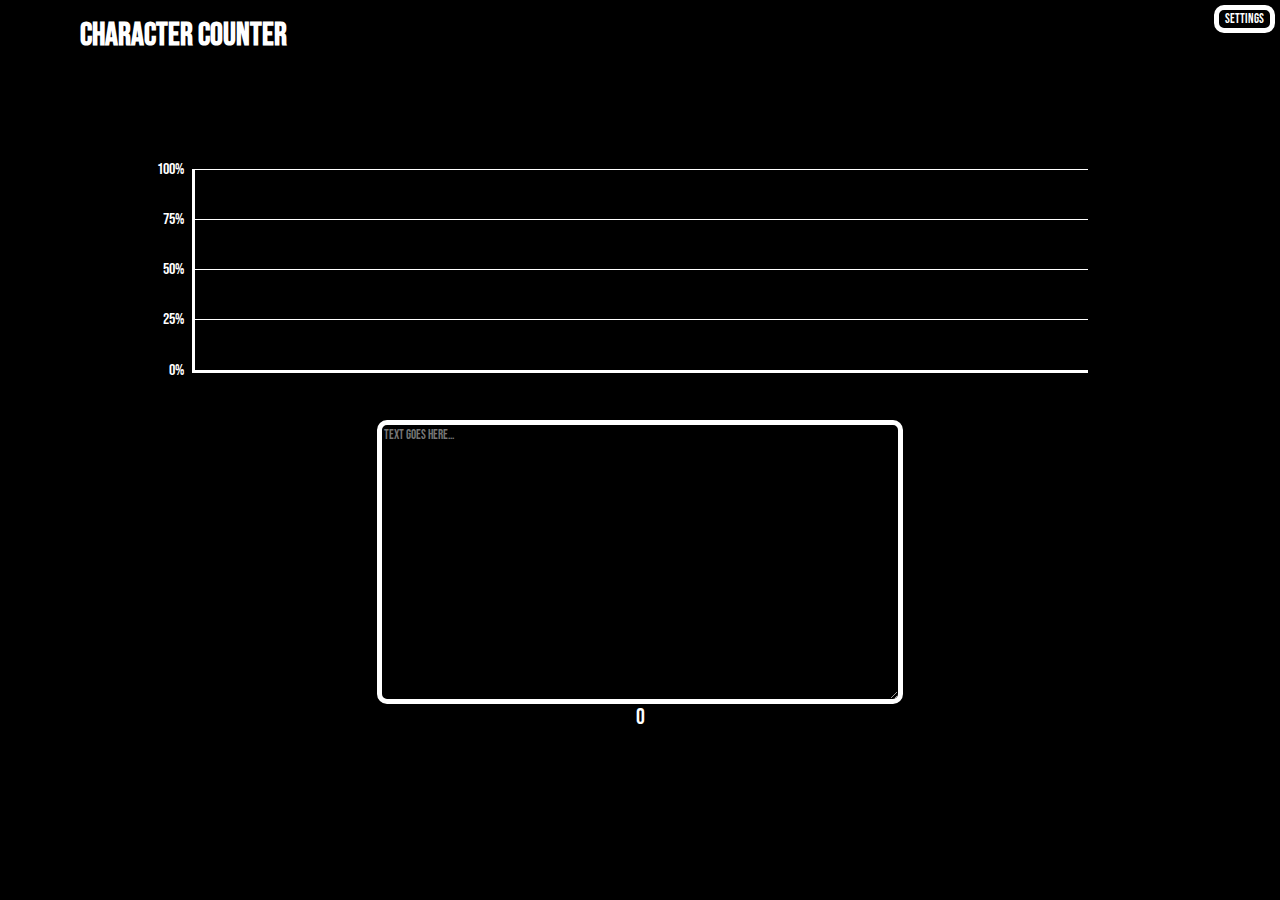
<file: character-counter/index.html>
<!DOCTYPE html>
<html lang="en">
<head>
    <meta charset="UTF-8">
    <meta name="viewport" content="width=device-width, initial-scale=1.0">
    <link rel="stylesheet" href="../styles.css">
    <link rel="stylesheet" href="./style.css">

    <link rel="preconnect" href="https://fonts.googleapis.com">
    <link rel="preconnect" href="https://fonts.gstatic.com" crossorigin>
    <link href="https://fonts.googleapis.com/css2?family=Bebas+Neue&display=swap" rel="stylesheet">

    <title>Curiosities</title>
</head>
<body>
    <button class="settings-btn">Settings</button>
    <div class="settings-box">
        <div class="character-settings">
            <p>Characters in Statistics</p>
            <input type="text" class="character-input">
            <div>
                <button class="character-input-save">Save</button>
                <button class="character-input-reset">Reset</button>
            </div>
        </div>
    </div>
    <h1 class="activity-title">Character Counter</h1>
    <div class="stats-wrapper">
        <div class="p-indicators">
            <p>0%</p>
            <p>25%</p>
            <p>50%</p>
            <p>75%</p>
            <p>100%</p>
        </div>
        <div class="bg">
            <div class="left-border"></div>
            <div class="p25"></div>
            <div class="p50"></div>
            <div class="p75"></div>
            <div class="p100"></div>
        </div>
        <div class="stats"></div>
    </div>
    <textarea id="characters" placeholder="Text goes here..."></textarea>
    <p class="counter small-font">0</p>

    <script
    src="https://code.jquery.com/jquery-3.7.1.min.js"
    integrity="sha256-/JqT3SQfawRcv/BIHPThkBvs0OEvtFFmqPF/lYI/Cxo="
    crossorigin="anonymous"></script>
    <script src="./script.js"></script>
    <script src="../widgets/menu/script.js"></script>
</body>
</html>
</file>
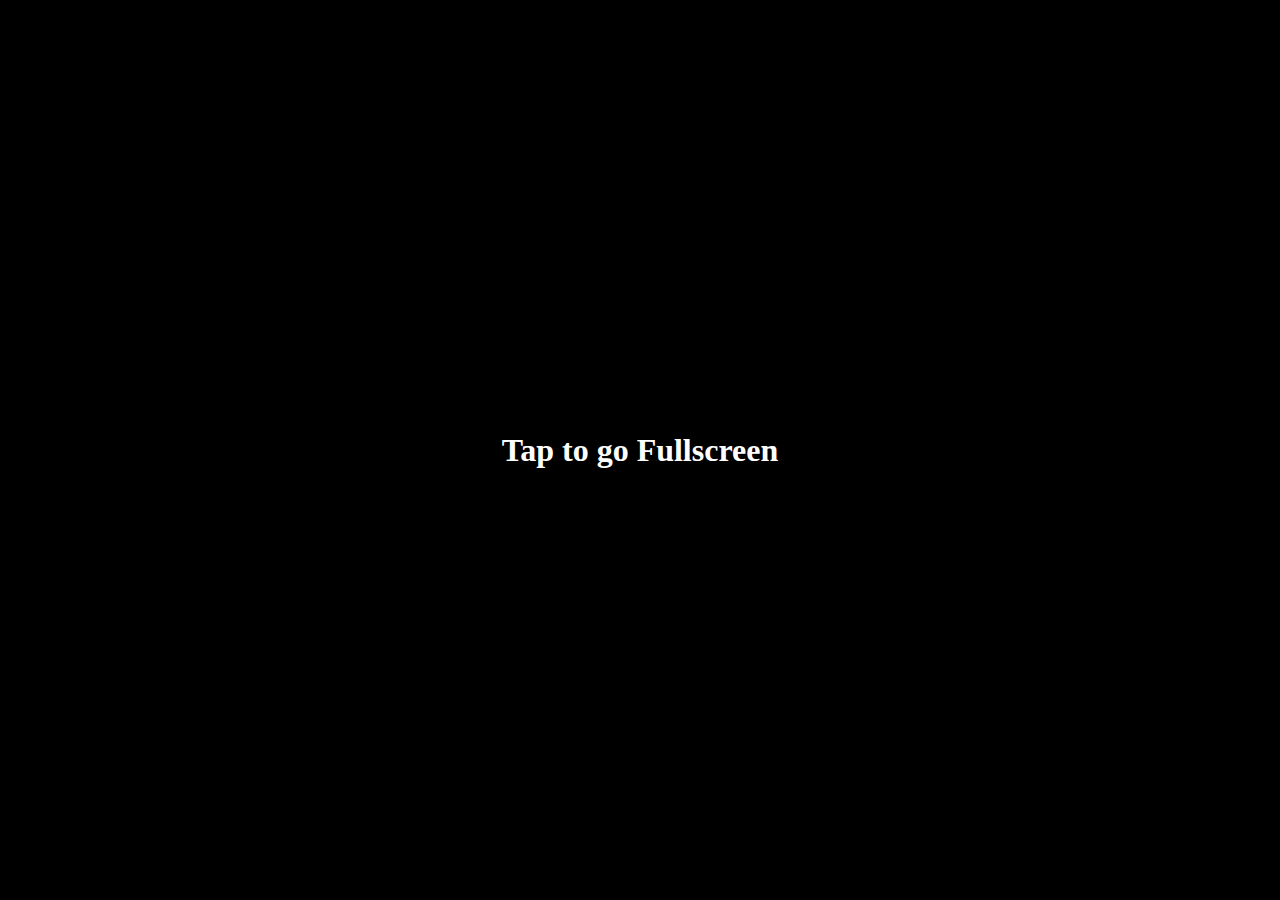
<file: jatozahodim/index.html>
<!DOCTYPE html>
<html lang="en">
<head>
    <meta charset="UTF-8">
    <meta name="viewport" content="width=device-width, initial-scale=1.0, maximum-scale=1.0, user-scalable=no">
    <title>MultiScreen</title>

    <link rel="stylesheet" href="style.css">
</head>
<body>
    <div class="fullscreen-screen">
        <h1>Tap to go Fullscreen</h1>
    </div>
    <h1 class="distance">0</h1>
    <div class="history">

    </div>
    <div class="ball"></div>

    <div id="myElement"></div>
    
    <script src="jquery-3.7.1.min.js"></script>
    <script src="script.js"></script>
</body>
</html>
</file>
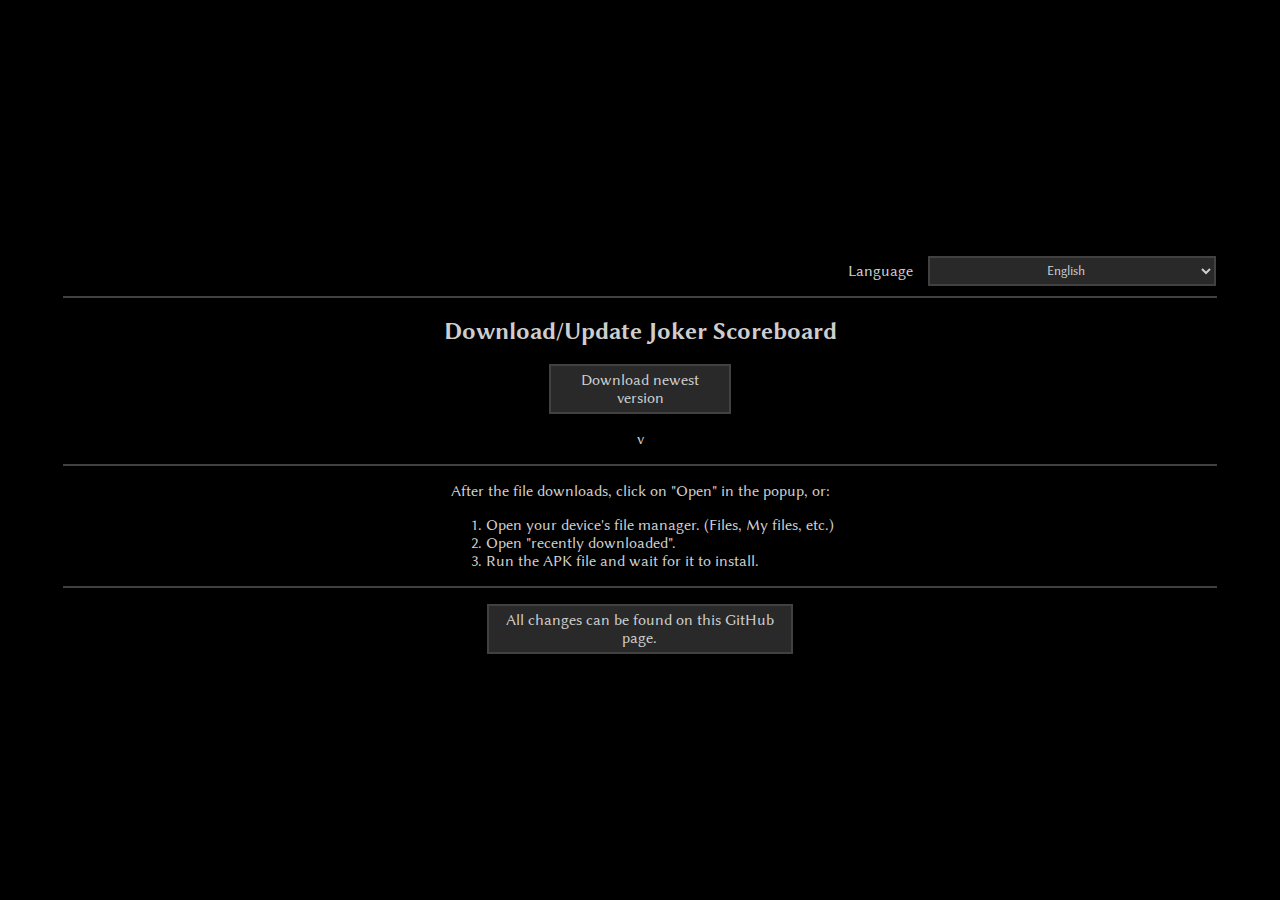
<file: joker_scoreboard/index.html>
<!DOCTYPE html>
<html lang="en">
<head>
    <meta charset="UTF-8">
    <meta name="viewport" content="width=device-width, initial-scale=1.0, maximum-scale=1.0, user-scalable=no">
    <title data-translate-id="website-title">Joker Scoreboard</title>

    <link rel="preconnect" href="https://fonts.googleapis.com">
    <link rel="preconnect" href="https://fonts.gstatic.com" crossorigin>
    <link href="https://fonts.googleapis.com/css2?family=Libertinus+Sans:ital,wght@0,400;0,700;1,400&display=swap" rel="stylesheet">

    <link rel="stylesheet" href="style.css">
</head>
<body>
    <div id="container" class="d-flex">
        <div id="downloadPage" class="page d-flex fd-column">
            <div class="d-flex language-wrapper">
                <p data-translate-id="language">Language</p>
                <select id="languageInput">
                    <option data-translate-id="language-english" value="english">English</option>
                    <option data-translate-id="language-slovak" value="slovak">Slovak</option>
                    <option data-translate-id="language-czech" value="czech">Czech</option>
                </select>
            </div>

            <hr>

            <h2 data-translate-id="title">Download/Update Joker Scoreboard</h2>
            <a href="https://github.com/Samuelobabu69/joker-scoreboard/raw/refs/heads/main/app.apk"><button data-translate-id="download-btn" id="updateBtn">Download newest version</button></a>
            <p>v<span id="newestVersion"></span></p>

            <hr>

            <p data-translate-id="after-downloading">After the file downloads, click on "Open" in the popup, or:</p>
            <ol>
                <li data-translate-id="after-downloading-step1">Open your device's file manager. (Files, My files, etc.)</li>
                <li data-translate-id="after-downloading-step2">Open "recently downloaded".</li>
                <li data-translate-id="after-downloading-step3">Run the APK file and wait for it to install.</li>
            </ol>

            <hr>

            <a href="https://github.com/Samuelobabu69/joker-scoreboard"><button class="link-btn" data-translate-id="github">All changes can be found on this GitHub page.</button></a>

        </div>
    </div>

    <div id="noPressPage" class="page page-hidden d-none"></div>

    <script src="https://code.jquery.com/jquery-3.7.1.min.js" integrity="sha256-/JqT3SQfawRcv/BIHPThkBvs0OEvtFFmqPF/lYI/Cxo=" crossorigin="anonymous"></script>
    <script src="script.js"></script>
</body>
</html>
</file>
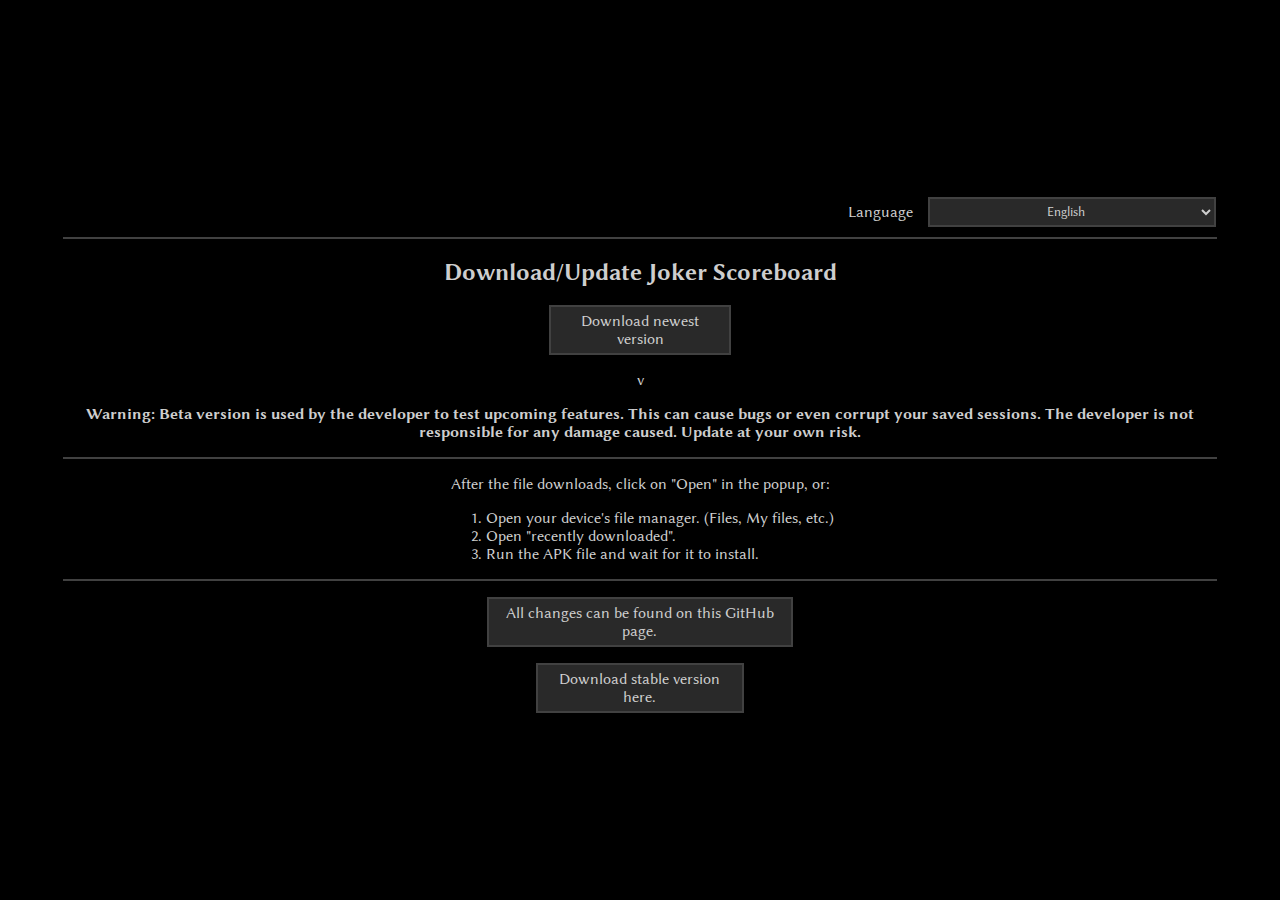
<file: joker_scoreboard_beta/index.html>
<!DOCTYPE html>
<html lang="en">
<head>
    <meta charset="UTF-8">
    <meta name="viewport" content="width=device-width, initial-scale=1.0, maximum-scale=1.0, user-scalable=no">
    <title data-translate-id="website-title">Joker Scoreboard</title>

    <link rel="preconnect" href="https://fonts.googleapis.com">
    <link rel="preconnect" href="https://fonts.gstatic.com" crossorigin>
    <link href="https://fonts.googleapis.com/css2?family=Libertinus+Sans:ital,wght@0,400;0,700;1,400&display=swap" rel="stylesheet">

    <link rel="stylesheet" href="style.css">
</head>
<body>
    <div id="container" class="d-flex">
        <div id="downloadPage" class="page d-flex fd-column">
            <div class="d-flex language-wrapper">
                <p data-translate-id="language">Language</p>
                <select id="languageInput">
                    <option data-translate-id="language-english" value="english">English</option>
                    <option data-translate-id="language-slovak" value="slovak">Slovak</option>
                    <option data-translate-id="language-czech" value="czech">Czech</option>
                </select>
            </div>

            <hr>

            <h2 data-translate-id="title">Download/Update Joker Scoreboard</h2>
            <a href="https://github.com/Samuelobabu69/joker-scoreboard/raw/refs/heads/main/beta/app.apk"><button data-translate-id="download-btn" id="updateBtn">Download newest version</button></a>
            <p>v<span id="newestVersion"></span></p>
            <p class="warning"><b data-translate-id="warning">Warning: Beta version is used by the developer to test upcoming features. This can cause bugs or even corrupt your saved sessions. The developer is not responsible for any damage caused. Update at your own risk.</b></p>

            <hr>

            <p data-translate-id="after-downloading">After the file downloads, click on "Open" in the popup, or:</p>
            <ol>
                <li data-translate-id="after-downloading-step1">Open your device's file manager. (Files, My files, etc.)</li>
                <li data-translate-id="after-downloading-step2">Open "recently downloaded".</li>
                <li data-translate-id="after-downloading-step3">Run the APK file and wait for it to install.</li>
            </ol>

            <hr>

            <a href="https://github.com/Samuelobabu69/joker-scoreboard"><button class="link-btn" data-translate-id="github">All changes can be found on this GitHub page.</button></a>
            <a href="https://samuelobabu69.github.io/joker_scoreboard/"><button class="link-btn" data-translate-id="stable">Download stable version here.</button></a>

        </div>
    </div>

    <div id="noPressPage" class="page page-hidden d-none"></div>

    <script src="https://code.jquery.com/jquery-3.7.1.min.js" integrity="sha256-/JqT3SQfawRcv/BIHPThkBvs0OEvtFFmqPF/lYI/Cxo=" crossorigin="anonymous"></script>
    <script src="script.js"></script>
</body>
</html>
</file>
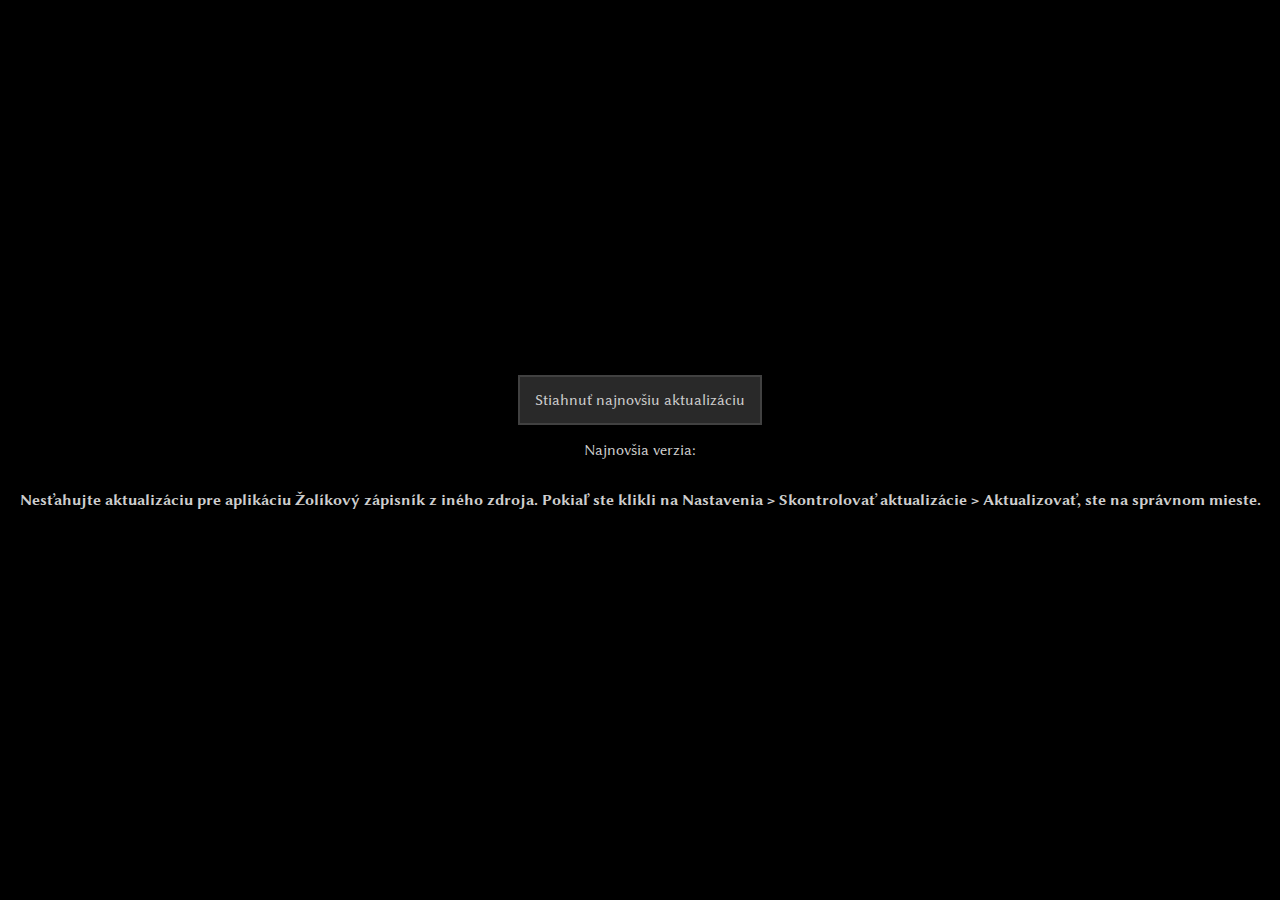
<file: joker_scoreboard_update/index.html>
<!DOCTYPE html>
<html lang="en">
<head>
    <meta charset="UTF-8">
    <meta name="viewport" content="width=device-width, initial-scale=1.0, maximum-scale=1.0, user-scalable=no">
    <title>Joker Scoreboard - Update</title>

    <link rel="preconnect" href="https://fonts.googleapis.com">
    <link rel="preconnect" href="https://fonts.gstatic.com" crossorigin>
    <link href="https://fonts.googleapis.com/css2?family=Libertinus+Sans:ital,wght@0,400;0,700;1,400&display=swap" rel="stylesheet">

    <link rel="stylesheet" href="style.css">
</head>
<body>
    <div id="container" class="d-flex">
        <div id="downloadPage" class="page d-flex fd-column">
            <a href="https://github.com/Samuelobabu69/joker-scoreboard/raw/refs/heads/main/app.apk"><button id="updateBtn">Stiahnuť najnovšiu aktualizáciu</button></a>

            <p>Najnovšia verzia: <span id="newestVersion"></span></p>
            <p><b>Nesťahujte aktualizáciu pre aplikáciu Žolíkový zápisník z iného zdroja. Pokiaľ ste klikli na Nastavenia > Skontrolovať aktualizácie > Aktualizovať, ste na správnom mieste.</b></p>

        </div>

        <div id="howToUpdatePage" class="page page-hidden d-flex fd-column d-none">
            <p>Aktualizácia sa sťahuje. Postupujte podľa návodu:</p>
            <ol>
                <li>Počkajte, kým sa súbor APK stiahne.</li>
                <li>Otvorte správcu súborov (Súbory, Moje súbory, a pod.)</li>
                <li>Otvorte "nedávno stiahnuté".</li>
                <li>Kliknite na súbor APK a počkajte kým sa aktualizácia nainštaluje.</li>
            </ol>
            <a href="https://github.com/Samuelobabu69/joker-scoreboard"><button>Všetky zmeny v aktualizácii nájdete tu</button></a>
        </div>
    </div>

    <div id="noPressPage" class="page page-hidden d-none"></div>

    <script src="https://code.jquery.com/jquery-3.7.1.min.js" integrity="sha256-/JqT3SQfawRcv/BIHPThkBvs0OEvtFFmqPF/lYI/Cxo=" crossorigin="anonymous"></script>
    <script src="script.js"></script>
</body>
</html>
</file>
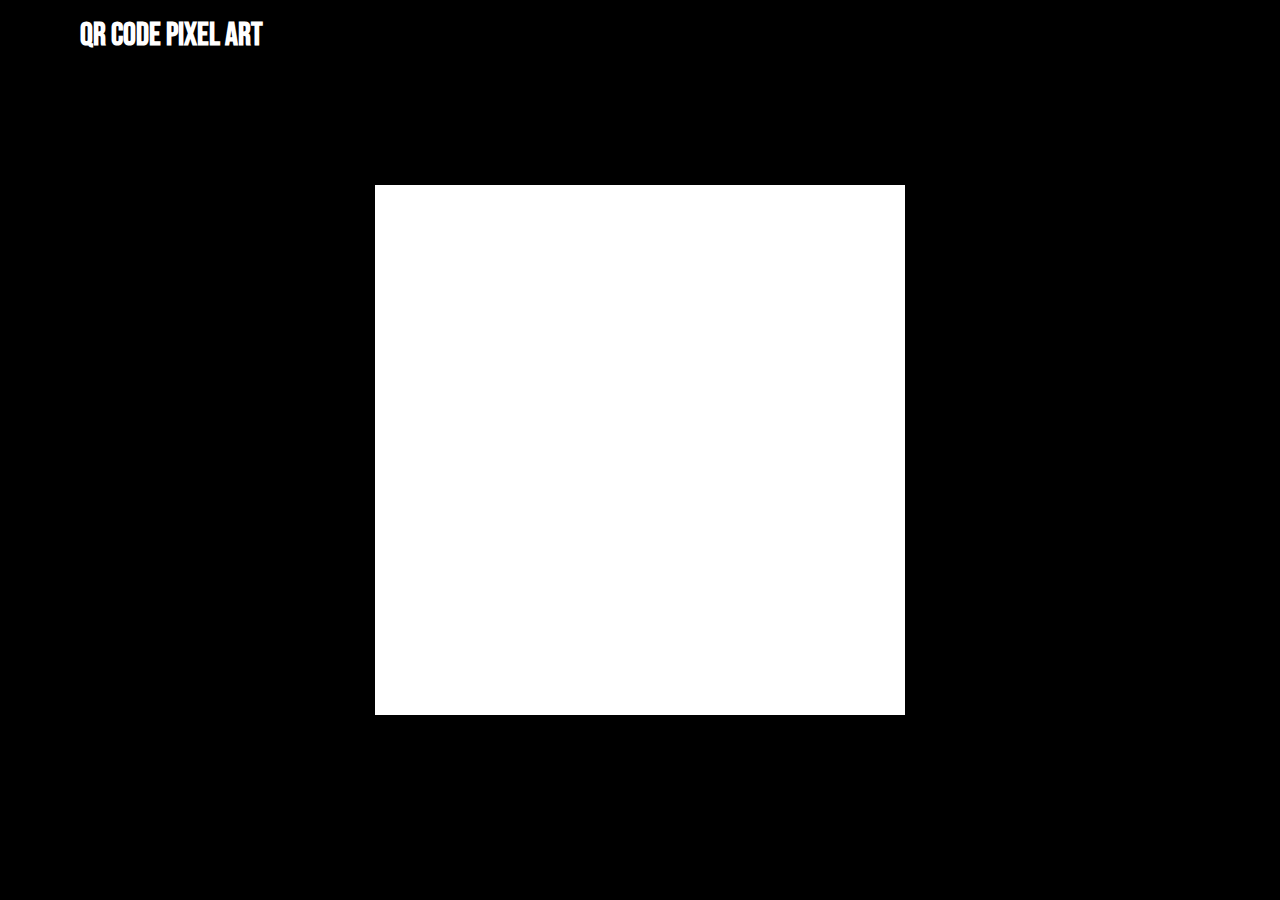
<file: qr-code-pixel-art/index.html>
<!DOCTYPE html>
<html lang="en">
<head>
    <meta charset="UTF-8">
    <meta name="viewport" content="width=device-width, initial-scale=1.0">

    <link rel="preconnect" href="https://fonts.googleapis.com">
    <link rel="preconnect" href="https://fonts.gstatic.com" crossorigin>
    <link href="https://fonts.googleapis.com/css2?family=Bebas+Neue&display=swap" rel="stylesheet">

    <link rel="stylesheet" href="../styles.css">
    <link rel="stylesheet" href="./styles.css">

    <title>Curiosities</title>
</head>
<body>
    <h1 class="activity-title">QR Code Pixel Art</h1>
    <div class="qr"></div>

    <script
    src="https://code.jquery.com/jquery-3.7.1.min.js"
    integrity="sha256-/JqT3SQfawRcv/BIHPThkBvs0OEvtFFmqPF/lYI/Cxo="
    crossorigin="anonymous"></script>
    <script src="../widgets/menu/script.js"></script>
    <script src="script.js"></script>
</body>
</html>
</file>
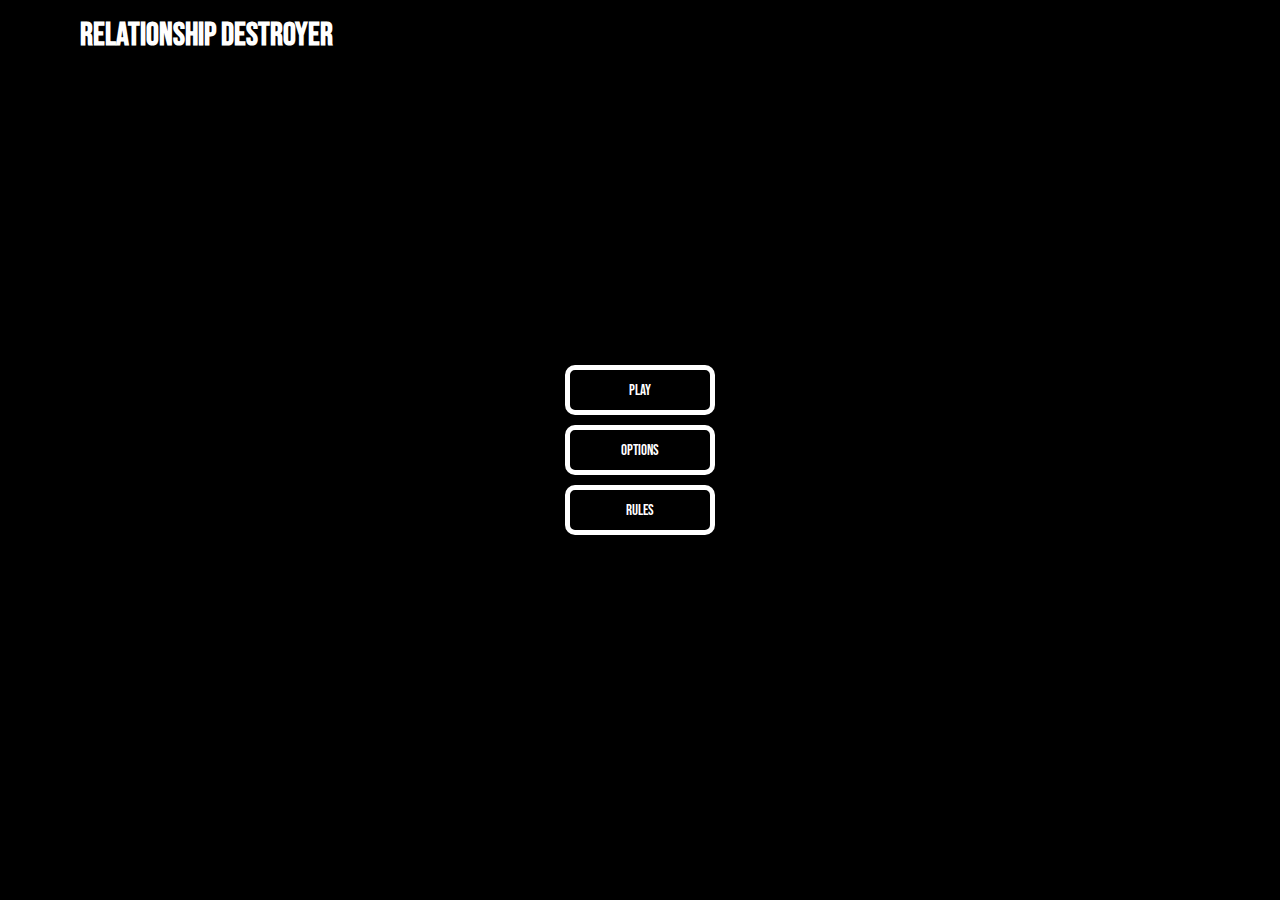
<file: relationship-destroyer/index.html>
<!DOCTYPE html>
<html lang="en">
<head>
    <meta charset="UTF-8">
    <meta name="viewport" content="width=device-width, initial-scale=1.0">

    <link rel="preconnect" href="https://fonts.googleapis.com">
    <link rel="preconnect" href="https://fonts.gstatic.com" crossorigin>
    <link href="https://fonts.googleapis.com/css2?family=Bebas+Neue&display=swap" rel="stylesheet">

    <link rel="preconnect" href="https://fonts.googleapis.com">
    <link rel="preconnect" href="https://fonts.gstatic.com" crossorigin>
    <link href="https://fonts.googleapis.com/css2?family=Roboto+Condensed:ital,wght@0,100..900;1,100..900&display=swap" rel="stylesheet">

    <link rel="stylesheet" href="../styles.css">
    <link rel="stylesheet" href="./styles.css">

    <title>Curiosities</title>
</head>
<body>
    <h1 class="activity-title">Relationship Destroyer</h1>

    <div class="d-flex fd-column screen-default welcome-screen" id="startup-screen">
        <button class="play-btn transition-effect">Play</button>
        <button class="options-btn transition-effect">Options</button>
        <button class="rules-btn transition-effect">Rules</button>
    </div>

    <div class="d-flex fd-column screen-default" id="options-screen">
        <h1 class="transition-effect">Options</h1>
        <hr>
        <button class="add-questions-btn transition-effect">Add Questions</button>
        <button class="back-btn transition-effect">Back</button>
        
    </div>

    <div class="d-flex fd-column screen-default" id="add-questions-screen">
        <h1 class="transition-effect">Add Questions</h1>
        <hr>
        <div class="add-questions-box transition-effect">
            <div class="aq-row aq-dummy">
                <div class="aq-english-text"></div>
                <div class="aq-custom-text"></div>

            </div>
            <div class="aq-row"></div>
            <div class="aq-row"></div>
            <div class="aq-row"></div>
        </div>
        <button class="back-btn transition-effect">Save and Exit</button>
    </div>

    <div class="d-flex fd-column screen-default" id="rules-screen">
        <h1 class="transition-effect">Rules</h1>
        <p>
            This game can be played with 3+ players, but 5+ players is recommended. 
            Make sure y'all have perfect relationships to destroy. Sit in a circle. 
            Whoever wants to start (Player A) draws a question and reads it for himself.
            He will then have an option to "discard" or "answer" the question. If
            Player A for any reason can't of doesn't want to answer the question, he
            "discards" the question, without revealing the question or his answer to
            it to anyone and gives the phone to the next player on his left and the
            game continues clockwise. If Player A chooses to "answer" the question, he 
            chooses a person (Player B) that he thinks this question describes him the most.
            Player B now closes his eyes or turns around, and Player A now shows all players 
            his question, except player B. Now that everyone saw the question, Player A now 
            has to spin the wheel, which decides if Player B gets to see the question or not. 
            If the wheel rolls "Yes", Player B gets to see the question. If it rolls "No", 
            the question is discarded and noone can tell the question to Player B. Player A 
            then hands the phone to a player on his left and the game continues clockwise.
        </p>
        <p>Keep playing until everyone hates each other. :)</p>
        <p>This game is heavily inspired by Stir the Pot card game, with some modifications.</p>
        <button class="back-btn transition-effect">Back</button>
    </div>

    <div class="d-flex fd-column screen-default" id="play-screen">
        <div class="question-box">
            <h1 class="question-text-en">Otazka velmi dobra anglicka</h1>
            <h1 class="question-text-sk">Otazka velmi dobra slovenska</h1>
        </div>
        <div class="d-flex question-box-cover">
            <h1>Tap to reveal</h1>
            <h1 class="question-number"></h1>
        </div>
        <div class="d-flex question-actions">
            <button id="question-discard">Discard</button>
            <button id="question-answer">Answer</button>
        </div>
        <div class="d-flex wheel">
            <h1 class="wheel-show-him">Show them?</h1>
            <div class="d-flex wheel-texts">
                <h1 class="wheel-no">No</h1>
                <div class="wheel-line"></div>
                <h1 class="wheel-yes">Yes</h1>
            </div>
            <img src="../assets/arrow.png" class="wheel-arrow">
            
        </div>

        <div class="history-answers"></div>
        <button class="next-question">Next</button>
        <button class="exit-btn transition-effect">Exit</button>
    </div>


    <script
    src="https://code.jquery.com/jquery-3.7.1.min.js"
    integrity="sha256-/JqT3SQfawRcv/BIHPThkBvs0OEvtFFmqPF/lYI/Cxo="
    crossorigin="anonymous"></script>

    <script src="../widgets/menu/script.js"></script>
    <script src="script.js"></script>
</body>
</html>
</file>
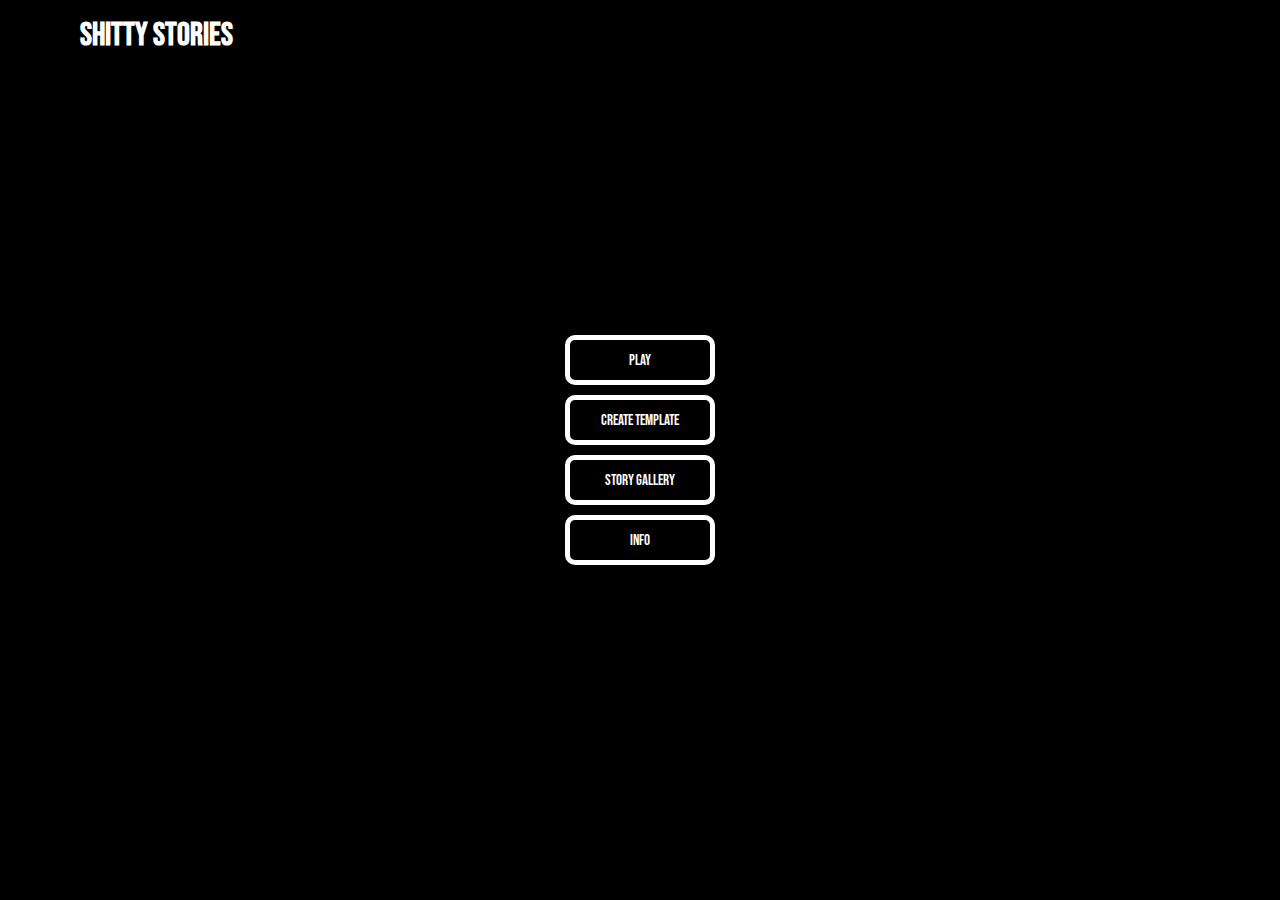
<file: shitty-stories/index.html>
<!DOCTYPE html>
<html lang="en">
<head>
    <meta charset="UTF-8">
    <meta name="viewport" content="width=device-width, initial-scale=1.0">

    <link rel="preconnect" href="https://fonts.googleapis.com">
    <link rel="preconnect" href="https://fonts.gstatic.com" crossorigin>
    <link href="https://fonts.googleapis.com/css2?family=Bebas+Neue&display=swap" rel="stylesheet">

    <link rel="preconnect" href="https://fonts.googleapis.com">
    <link rel="preconnect" href="https://fonts.gstatic.com" crossorigin>
    <link href="https://fonts.googleapis.com/css2?family=Roboto+Condensed:ital,wght@0,100..900;1,100..900&display=swap" rel="stylesheet">

    <link rel="stylesheet" href="../styles.css">
    <link rel="stylesheet" href="./styles.css">

    <title>Curiosities</title>
</head>
<body>
    <h1 class="activity-title">Shitty Stories</h1>

    <div class="startup-screen">
        <button class="play-btn">Play</button>
        <button class="create-btn">Create template</button>
        <button class="gallery-btn">Story gallery</button>
        <button class="howto-btn">Info</button>
    </div>

    <div class="play-screen">
        <h1>Choose a template</h1>
        <div class="play-screen-templates">
            
        </div>
        <div class="play-screen-buttons">
            <button class="play-screen-back-btn">Back</button>
            <button class="play-screen-share-btn">Share</button>
            <button class="play-screen-delete-btn">Delete</button>
            <button class="play-screen-play-btn">Play</button>
        </div>
    </div>

    <div class="play-template-screen">
        <h1 class="play-template-title"></h1>
        <div class="play-template-story">
            <p></p>
        </div>
        <div>
            <button class="play-template-cancel-btn">Cancel</button>
            <button class="play-template-finish-btn">Finish</button>
        </div>
    </div>

    <div class="create-screen">
        <button class="create-from-scratch-btn">Create from scratch</button>
        <button class="import-shared-btn">Import shared template</button>
        <button class="back">Back</button>
    </div>

    <div class="howto-screen">
        <h1>Description</h1>
        <p>
            Shitty Stories is a couch game that can be played by however
            many friends, or by yourself if you don't have any. Find and copy a 
            story summary, like Cinderella, select the words that can be changed
            for some funny stuff, and let your friends say words out loud to create
            your own Shitty Story.
        </p>
        <h1>Rules</h1>
        <p>
            After creating or importing a template, you, the Storyteller,
            shall now select one template you want to play with.
            Your friends shouldn't know the name of the story/template, so keep it
            to yourself for now. Your friends should be sitting in a circle. After
            opening the template, you now will be asked to input the missing words.
            One after another, you will tell your friends to say a word based on a 
            description, for example "masculine noun" or "feminine adjective". Best
            stories are created by saying the first bullshit that comes on your
            mind, so tell your friends not to think about it too much. Your job is
            to input the word into the story, but you are allowed to modify the word
            a little to fit the logic of the sentence. If the word simply doesn't fit
            the sentence, ask your friend to tell you another word. Repeat the
            process until all words are filled in. After that, read the story title
            and the story out loud. If you liked it, you have the option to save it
            into gallery. Understood? Have a Shitty Storytelling!
        </p>
        <h1>Credits</h1>
        <p>
            Concept by Erik
        </p>
        <button class="back">Back</button>
    </div>

    <div class="create-step1-screen">
        <h1>Step 1: Write your shitty template</h1>
        <input type="text" class="story-title" placeholder="Title">
        <textarea name="story" id="story"></textarea>
        <div>
            <button class="create-cancel-btn">Cancel</button>
            <button class="create-step1-next">Next</button>
        </div>
    </div>

    <div class="create-step2-screen">
        <h1>Step 2: Select words to rewrite</h1>
        <div class="word-select"></div>
        <div>
            <button class="create-step2-back-btn">Back</button>
            <button class="create-step2-next">Next</button>
        </div>
    </div>

    <div class="create-step3-screen">
        <h1>Step 3: Add descriptions for the words</h1>
        <div class="word-descriptor"></div>
        <div>
            <button class="create-step3-back-btn">Back</button>
            <button class="create-step3-finish-btn">Finish</button>
        </div>
    </div>

    <div class="import-screen">
        <h1>Input copied template</h1>
        <input class="import-input" type="text">
        <div>
            <button class="import-screen-back-btn">Back</button>
            <button class="import-screen-import-btn">Import</button>
        </div>
    </div>

    <script
    src="https://code.jquery.com/jquery-3.7.1.min.js"
    integrity="sha256-/JqT3SQfawRcv/BIHPThkBvs0OEvtFFmqPF/lYI/Cxo="
    crossorigin="anonymous"></script>

    <script src="../widgets/menu/script.js"></script>
    <script src="script.js"></script>
</body>
</html>
</file>
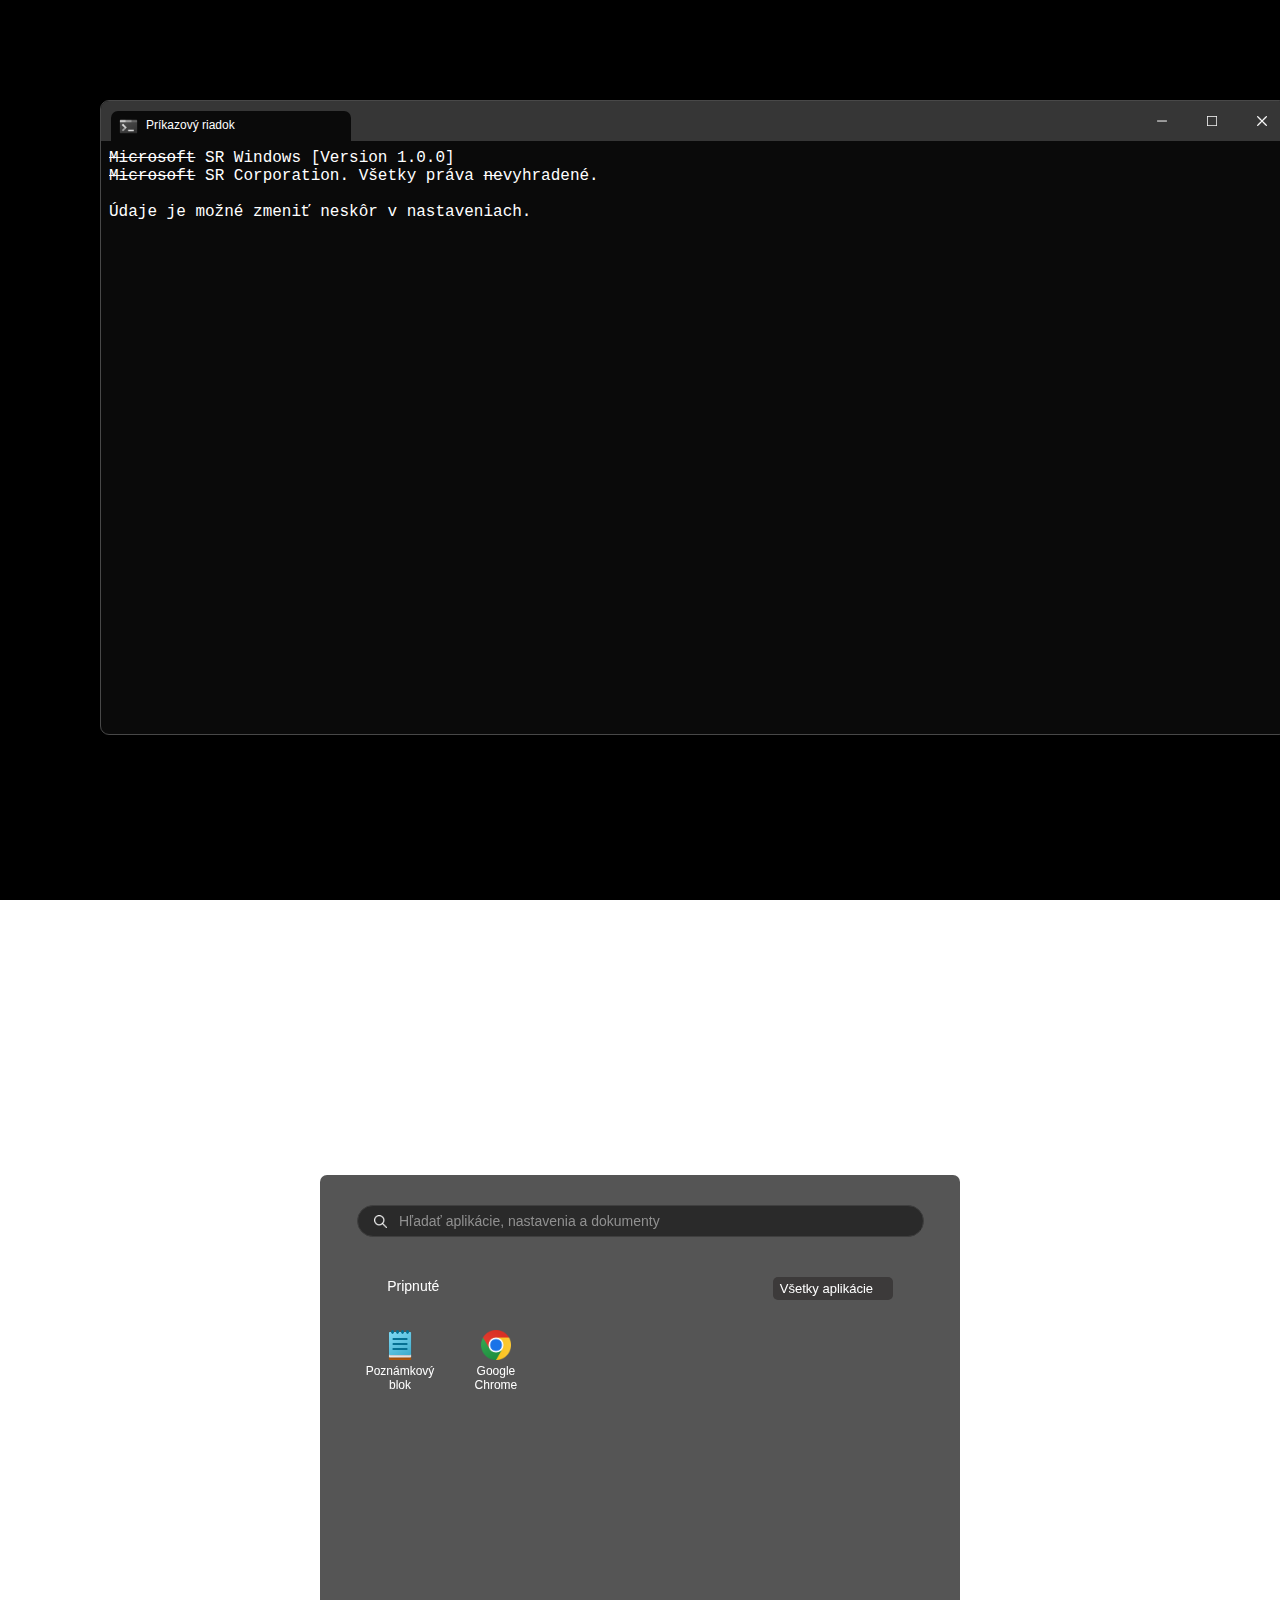
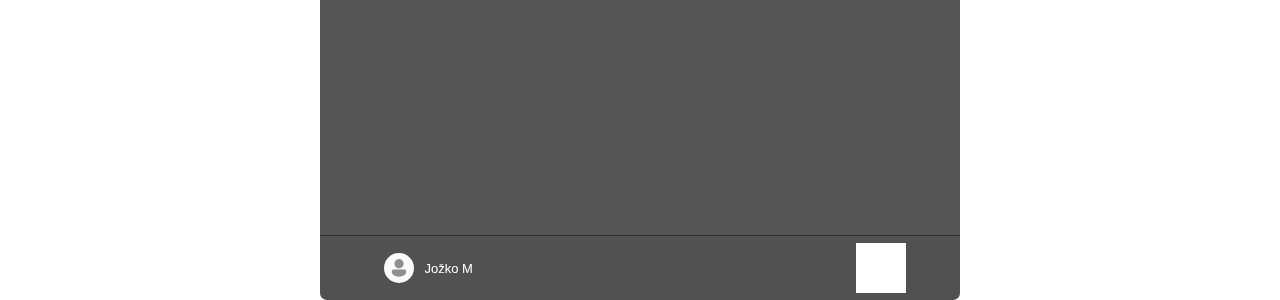
<file: windows11/index.html>
<!--Created by Samuel Rieger-->
<!DOCTYPE html>
<html lang="en">
<head>
    <meta charset="UTF-8">
    <meta name="viewport" content="width=device-width, initial-scale=1.0">
    <title>Windows 11</title>
    <link rel="stylesheet" href="styles.css">
    <link rel="icon" href="assets/icons/windows-start.png">
</head>
<body>
    <div class="phone">
        Phones are not supported. Use PC or laptop instead.
    </div>
    <div class="desktop">
        <div class="window credentials-screen" style="display: none;">
            <div class="window-taskbar credentials-screen-taskbar">
                <div class="cmd-tab">
                    <img class="cmd-icon" src="assets/icons/cmd.png">
                    <p class="cmd-label">Príkazový riadok</p>   
                </div>
                <div class="window-taskbar-action window-action-close">
                    <img class="close-icon" src="assets/icons/close.png">
                </div>
                <div class="window-taskbar-action window-action-maximize">
                    <img class="maximize-icon" src="assets/icons/maximize.png">
                </div>
                <div class="window-taskbar-action window-action-minimalize">
                    <img class="minimalize-icon" src="assets/icons/minimalize.png">
                </div>
            </div>
            <div class="credentials-screen-text">
                <p class="cmd-font"><strike>Microsoft</strike> SR Windows [Version 1.0.0]</p>
                <p class="cmd-font"><strike>Microsoft</strike> SR Corporation. Všetky práva <strike>ne</strike>vyhradené.</p>
                <br>
                <p class="cmd-font">Údaje je možné zmeniť neskôr v nastaveniach.</p>
                <br>
                <p class="cmd-font username-input-text" style="display: none;">C:/Username></p>
                <input class="cmd-font cmd-input username-input" id="username-input" type="text" style="display: none;">
                <p class="cmd-font pin-input-text" style="display: none;">C:/PIN (6-číselný)></p>
                <input class="cmd-font cmd-input pin-input" type="text" style="display: none;">
            </div>
        </div>
        <div class="setting-up-screen">
            <div class="setting-up-circles">
                <div class="setting-up-circle-1"></div>
                <div class="setting-up-circle-2"></div>
                <div class="setting-up-circle-3"></div>
            </div>
            <div class="setting-up-phrases">
                <p class="setting-up-phrase-1" style="opacity: 0;">Making sure everything is ready to go.</p>
                <p class="setting-up-phrase-2" style="opacity: 0;">Don't turn off your PC</p>
            </div>
            <audio class="startup-sound" src="assets/sounds/startup-sound.mp3"></audio>
        </div>
        <div class="lock-screen">
            <img class="lock-screen-wallpaper" src="assets/wallpapers/lock-screen-wallpaper.png">
            <div class="lock-screen-time-date">
                <p class="lock-screen-time">14:14</p>
                <p class="lock-screen-date">utorok 11. septembra</p>
            </div>
            <div class="log-in-screen">
                <div class="log-in-elements" style="opacity: 0;">
                    <img class="log-in-pfp-image" src="assets/others/lock-screen-pfp.png">
                    <p class="log-in-username">Jožko M</p>
                    <div class="log-in-pin-border">
                        <input class="log-in-pin" type="password" placeholder="PIN">
                    </div>
                    <p class="forgot-pin">Nepamätám si PIN kód</p>
                    <p class="error-no-pin">Zadajte PIN kód.</p>
                    <p class="error-incorrect-pin">PIN kód je nesprávny. Skúste to znova.</p>
                    <button class="error-button-ok">OK</button>
                    <p class="welcome">Vitajte</p>
                </div>
            </div>
        </div>
        <div class="desktop">
            <img class="desktop-wallpaper" src="assets/wallpapers/desktop-wallpaper.jpg"> <!--https://www.google.com/url?sa=i&url=https%3A%2F%2Fblogs.windows.com%2Fwindowsexperience%2F2021%2F10%2F06%2Fwindows-11-blossoms-with-bloom-a-new-symbol-for-a-new-operating-system%2F&psig=AOvVaw2a9A_Cp8RW4KxixZU_C0wy&ust=1694193779042000&source=images&cd=vfe&opi=89978449&ved=0CBAQjRxqFwoTCKiCu-WBmYEDFQAAAAAdAAAAABAE-->
            <div class="desktop-icons">
                <div class="desktop-icon">
                    <img class="desktop-icon-image" src="assets/icons/recycle-bin.png"> <!--https://www.google.com/url?sa=i&url=https%3A%2F%2Fwinaero.com%2Fhow-to-open-recycle-bin-in-windows-11%2F&psig=AOvVaw0kXxCFN4p0TU5e70ctU6vP&ust=1694193933568000&source=images&cd=vfe&opi=89978449&ved=0CBAQjRxqFwoTCODTmq-CmYEDFQAAAAAdAAAAABAE-->
                    <p>Kôš</p>
                </div>
            </div>
            <div class="taskbar">
                <div class="start-menu-contextmenu">
                    <div class="start-menu-contextmenu-element">
                        Factory Reset
                    </div>
                </div>
                <div class="taskbar-icons">
                    <div class="start-button taskbar-icon">
                        <img class="start-button-image taskbar-icon-image" src="assets/icons/windows-start.png"> <!--https://www.google.com/url?sa=i&url=https%3A%2F%2Fwww.techspot.com%2Fdownloads%2F7437-windows-11-installation-tool.html&psig=AOvVaw2KSXi7d1TDcmpz1eyQtF2H&ust=1694194053947000&source=images&cd=vfe&opi=89978449&ved=0CBAQjRxqFwoTCNjzy_iCmYEDFQAAAAAdAAAAABAQ-->
                    </div>
                    <div class="taskbar-icon">
                        <img class="taskbar-icon-image" src="assets/icons/task-view.png"> <!--https://www.google.com/url?sa=i&url=https%3A%2F%2Fen.wikipedia.org%2Fwiki%2FFile%3AWindows_11_Task_View_Icon.png&psig=AOvVaw1Cd7stG2frBK3adn5aHWj2&ust=1694202927146000&source=images&cd=vfe&opi=89978449&ved=0CBAQjRxqFwoTCPCnpO-jmYEDFQAAAAAdAAAAABAE-->
                    </div>
                    <div class="taskbar-icon">
                        <img class="taskbar-icon-image" src="assets/icons/file_explorer.png"> <!--https://www.google.com/url?sa=i&url=https%3A%2F%2Fwww.elevenforum.com%2Ft%2Frestore-classic-file-explorer-with-ribbon-in-windows-11.620%2F&psig=AOvVaw1zgChnOoubpw9X_PQGAJBo&ust=1694202743836000&source=images&cd=vfe&opi=89978449&ved=0CBAQjRxqFwoTCIDcjpijmYEDFQAAAAAdAAAAABAE-->
                    </div>
                    <div class="taskbar-icon">
                        <img class="taskbar-icon-image" src="assets/icons/google-chrome.png"> <!--https://www.google.com/url?sa=i&url=https%3A%2F%2Fcommons.wikimedia.org%2Fwiki%2FFile%3AGoogle_Chrome_icon_%2528February_2022%2529.svg&psig=AOvVaw0ckfWvRXT8ApL53mapJLwW&ust=1694202568230000&source=images&cd=vfe&opi=89978449&ved=0CBAQjRxqFwoTCICynsSimYEDFQAAAAAdAAAAABAE-->
                    </div>
                </div>
                <div class="taskbar-time-date">
                    <p class="taskbar-time">14:14</p>
                    <p class="taskbar-date">11. 9. 2001</p>
                </div>
            </div>
            <div class="start-menu">
                <div class="start-menu-body">
                    <div class="start-menu-search-bar">
                        <img class="start-menu-search-bar-icon" src="assets/icons/search.png">
                        <input class="start-menu-search-bar-input" placeholder="Hľadať aplikácie, nastavenia a dokumenty">
                    </div>
                    <div class="start-menu-pinned-apps-header">
                        <p class="start-menu-pinned-apps-label">Pripnuté</p>
                        <div class="start-menu-pinned-apps-show-all">
                            <p class="start-menu-pinned-apps-show-all-label">Všetky aplikácie </p>
                        </div>
                    </div>
                    <div class="start-menu-pinned-apps-container">
                        <div class="start-menu-app">
                            <img class="start-menu-app-icon" src="assets/icons/notepad.png">
                            <p class="start-menu-app-name">Poznámkový blok</p>
                        </div>
                        <div class="start-menu-app">
                            <img class="start-menu-app-icon" src="assets/icons/google-chrome.png">
                            <p class="start-menu-app-name">Google Chrome</p>
                        </div>
                        
                    </div>
                </div>
                <div class="start-menu-footer">
                    <div class="start-menu-footer-contents">
                        <div class="start-menu-user">
                            <img class="start-menu-pfp-image" src="assets/others/lock-screen-pfp.png">
                            <p class="start-menu-username">Jožko M</p>
                        </div>
                        <div class="start-menu-power-icon"></div>
                    </div>
                    
                </div>
                
                
            </div>

        </div>
        
        <script src="script.js"></script>
    </div>

</body>
</html>

<p class="ahoj"></p>
<p class="cau"></p>
</file>
<file: styles.css>
body {
    margin: 0;
    display: flex;
    justify-content: center;
    align-items: center;
    flex-direction: column;
    height: 100vh;
    background-color: black;
    overflow: hidden;
}

p, input, button, h1, h2, h3, h4, h5, h6 {
    color: white;
    font-family: "Bebas Neue", sans-serif;
    margin: 0;
    text-align: center;
}

a {
    text-decoration: none;
}

p:hover, h1:hover, h2:hover, h3:hover, h4:hover, h5:hover, h6:hover {
    cursor: default;
}

hr {
    width: 95%;
}

input, button {
    background-color: black;
    border: solid 5px white;
    border-radius: 10px;
}

button:hover {
    cursor: pointer;
}

input:focus {
    outline: none;
}

.big-font {
    font-size: 48px;
}

.mid-font {
    font-size: 30px;
}

.small-font {
    font-size: 22px;
}

.setup input::-webkit-inner-spin-button,
.setup input::-webkit-outer-spin-button {
    -webkit-appearance: none;
    margin: 0;
}


.activity-title {
    position: absolute;
    top: 16px;
    left: 80px;
    z-index: 10;
}

.menu-btn {
    display: flex;
    justify-content: center;
    align-items: center;
    background-color: white;
    width: 60px;
    height: 60px;
    filter: invert(100%);
    position: absolute;
    top: 5px;
    left: 5px;
    transition: filter 0.5s;
    z-index: 10;
}

.menu-btn img {
    max-width: 40px;
}

.menu-box {
    width: 500px;
    height: 100%;
    background-color: black;
    border-right: 3px solid white;
    position: absolute;
    left: -503px;
    z-index: 9;
    transition: left 0.5s;
}

.home-btn-wrapper {
    display: inline-block;
    position: absolute;
    top: 5px;
    right: 5px;
}

.home-btn {
    width: 60px;
    height: 60px;
    display: flex;
    justify-content: center;
    align-items: center;
    background-color: black;
    border: 3px solid white;
}

.home-btn img {
    max-width: 30px;
    filter: invert(100%);
}

.menu-items {
    display: flex;
    flex-direction: row;
    flex-wrap: wrap;
    align-content: flex-start;
    justify-content: center;
    position: relative;
    top: 80px;
    width: 100%;
    height: 100%;
}

.menu-item {
    width: 45%;
    margin-bottom: 10px;
    display: flex;
    justify-content: center;
    cursor: pointer;
}

.menu-item button {
    width: 90%;
    height: 50px;
}


.menu-shade {
    display: none;
    opacity: 0;
    z-index: 8;
    width: 100%;
    height: 100vh;
    position: absolute;
    top: 0;
    left: 0;
    background-color: rgba(0, 0, 0, 0.33);
    transition: opacity 0.5s;
}


.welcome-box {
    display: flex;
    justify-content: end;
    align-items: center;
    flex-direction: column;
    height: 100px;
}

.left-stripe {
    height: 100vh;
    width: 300px;
    display: flex;
    justify-content: center;
    align-items: center;
    flex-direction: column;
}

.l-left-half {
    height: 100%;
    width: 150px;
    align-self: flex-start;
    z-index: -1;
    background-color: rgb(26, 26, 26);
}

.black-round {
    width: 300px;
    height: 300px;
    border-radius: 50%;
    background-color: black;
}

@media (max-width: 765px) {
    .menu-box {
        width: 100%;
        height: 100%;
        left: -105%;
    }

    .small-font {
        font-size: 15px;
    }
}
</file>
<file: character-counter/style.css>
textarea {
    background-color: black;
    border: solid 5px white;
    border-radius: 10px;
    color: white;
    font-family: "Bebas Neue", sans-serif;
}

#characters {
    width: 40%;
    height: 30%;
    max-width: 70%;
    max-height: 50%;
    min-width: 20%;
    min-height: 20%;
}



.stats-wrapper {
    position: relative;
    margin-bottom: 50px;
    height: 200px;
    width: 70%;
}

.bg {
    height: 100%;
    border-bottom: 3px solid white;
}

.p25 {
    width: 100%;
    height: 1px;
    background-color: white;
    position: absolute;
    left: 0;
    bottom: 25%;
}

.p50 {
    width: 100%;
    height: 1px;
    background-color: white;
    position: absolute;
    left: 0;
    bottom: 50%;
}

.p75 {
    width: 100%;
    height: 1px;
    background-color: white;
    position: absolute;
    left: 0;
    bottom: 75%;
}

.p100 {
    width: 100%;
    height: 1px;
    background-color: white;
    position: absolute;
    left: 0;
    bottom: 100%;
}

.left-border {
    width: 3px;
    height: 100%;
    background-color: white;
    position: absolute;
    left: 0;
}

.p-indicators {
    position: absolute;
    display: flex;
    justify-content: space-between;
    align-items: end;
    flex-direction: column-reverse;
    height: 110%;
    left: -35px;
    top: -10px;
}

.stats {
    position: absolute;
    display: flex;
    justify-content: space-around;
    align-items: center;
    height: 115%;
    width: 100%;
    top: 0;
}

.stat {
    height: 100%;
    width: 1.5%;
    display: flex;
    justify-content: space-between;
    align-items: center;
    flex-direction: column;
}

.progress-wrapper {
    position: relative;
    height: 200px;
    width: 100%;
}

.progress {
    position: absolute;
    display: flex;
    justify-content: center;
    align-items: center;
    bottom: 0;
    width: 100%;
    height: 0%;
    background-color: greenyellow;
    font-size: 11px;
    transition: height 0.5s;
}

.progress-count {
    color: black;
}

.progress-p {
    position: absolute;
    top: -15px;
    left: 0;
    right: 0;
    text-align: center;
}

.settings-btn {
    position: absolute;
    top: 5px;
    right: 5px;
    z-index: 7;
}

.settings-box {
    display: flex;
    justify-content: center;
    align-items: center;
    position: absolute;
    top: -203px;
    height: 200px;
    width: 100%;
    transition: top 0.5s;
    background-color: black;
    border-bottom: 3px solid white;
    z-index: 5;
}

.character-settings {
    display: flex;
    justify-content: center;
    align-items: center;
    flex-direction: column;
}

.character-settings div {
    display: flex;
    justify-content: space-around;
    align-items: center;
    width: 200px;
    margin-top: 5px;
}

.character-input {
    width: 200px;
}
</file>
<file: jatozahodim/style.css>
body {
    margin: 0;
    padding: 0;
    background-color: lightblue;
    overflow: hidden;
    width: 100%;
    display: flex;
    justify-content: center;
    align-items: center;
}

.ball {
    position: absolute;
    height: 150px;
    width: 150px;
    background-color: blue;
    border-radius: 75px;
    top: 150px;
}

.fullscreen-screen {
    background-color: black;
    display: flex;
    justify-content: center;
    align-items: center;
    color: white;
    width: 100%;
    height: 100vh;
    position: absolute;
    top: 0;
    left: 0;
    z-index: 1000;
}

.distance {
    color: white;
}

.history {
    position: absolute;
    top: 0;
    right: 0;
    color: white;
    font-size: x-small;
}
</file>
<file: joker_scoreboard/style.css>
body {
    margin: 0;
    padding: 0;
    overflow: hidden;
    background-color: black;
}

* {
    font-family: "Libertinus Sans", sans-serif;
    color: rgb(206, 206, 206);
    text-align: center;
}

*:focus {
    outline: none;
}

p, button { 
    font-size: 1em;
    max-width: 90%;
    padding: 0 15px;
}

h2 {
    max-width: 90%;
}

li {
    text-align: left;
}

select {
    background-color: rgb(41, 41, 41);
    border: 2px solid rgb(65, 65, 65);
    width: 25%;
    height: 30px;
}

.d-flex {
    display: flex;
    justify-content: center;
    align-items: center;
}

.d-none {
    display: none;
}

.fd-column {
    flex-direction: column;
}

.no-select {
    user-select: none;
}

.page {
    position: absolute;
    width: 100%;
    height: 100%;
    transition: opacity 0.3s;
}

.page-hidden {
    opacity: 0;
}

.language-wrapper {
    justify-content: right;
    width: 90%;
}

#noPressPage {
    z-index: 1000;
}

#container {
    width: 100%;
    height: 100vh;
}

button {
    height: 50px;
    padding: 0px 15px;
    background-color: rgb(41, 41, 41);
    border: 2px solid rgb(65, 65, 65);
    transition: opacity 0.3s;
}

button:disabled {
    opacity: 0.6;
}

ol {
    margin-top: 0;
}

hr {
    border: 1px solid rgb(65, 65, 65);
    width: 90%;
    margin: 0;
}

.link-btn {
    margin-top: 16px;
}
</file>
<file: joker_scoreboard_beta/style.css>
body {
    margin: 0;
    padding: 0;
    overflow: hidden;
    background-color: black;
}

* {
    font-family: "Libertinus Sans", sans-serif;
    color: rgb(206, 206, 206);
    text-align: center;
}

*:focus {
    outline: none;
}

p, button { 
    font-size: 1em;
    max-width: 90%;
    padding: 0 15px;
}

h2 {
    max-width: 90%;
}

li {
    text-align: left;
}

select {
    background-color: rgb(41, 41, 41);
    border: 2px solid rgb(65, 65, 65);
    width: 25%;
    height: 30px;
}

.d-flex {
    display: flex;
    justify-content: center;
    align-items: center;
}

.d-none {
    display: none;
}

.fd-column {
    flex-direction: column;
}

.no-select {
    user-select: none;
}

.page {
    position: absolute;
    width: 100%;
    height: 100%;
    transition: opacity 0.3s;
}

.page-hidden {
    opacity: 0;
}

.language-wrapper {
    justify-content: right;
    width: 90%;
}

#noPressPage {
    z-index: 1000;
}

#container {
    width: 100%;
    height: 100vh;
}

button {
    height: 50px;
    padding: 0px 15px;
    background-color: rgb(41, 41, 41);
    border: 2px solid rgb(65, 65, 65);
    transition: opacity 0.3s;
}

button:disabled {
    opacity: 0.6;
}

ol {
    margin-top: 0;
}

hr {
    border: 1px solid rgb(65, 65, 65);
    width: 90%;
    margin: 0;
}

.link-btn {
    margin-top: 16px;
}

.warning {
    margin-top: 0;
}
</file>
<file: joker_scoreboard_update/style.css>
body {
    margin: 0;
    padding: 0;
    overflow: hidden;
    background-color: black;
}

* {
    font-family: "Libertinus Sans", sans-serif;
    color: rgb(206, 206, 206);
    font-size: 1em;
    text-align: center;
}

*:focus {
    outline: none;
}

p {
    padding: 0 15px;
}

li {
    text-align: left;
}

.d-flex {
    display: flex;
    justify-content: center;
    align-items: center;
}

.d-none {
    display: none;
}

.fd-column {
    flex-direction: column;
}

.no-select {
    user-select: none;
}

.page {
    position: absolute;
    width: 100%;
    height: 100%;
    transition: opacity 0.3s;
}

.page-hidden {
    opacity: 0;
}

#noPressPage {
    z-index: 1000;
}

#container {
    width: 100%;
    height: 100vh;
}

button {
    height: 50px;
    padding: 0px 15px;
    background-color: rgb(41, 41, 41);
    border: 2px solid rgb(65, 65, 65);
}
</file>
<file: qr-code-pixel-art/styles.css>
body {
    margin: 0;
    display: flex;
    justify-content: center;
    align-items: center;
    flex-direction: column;
    height: 100vh;
    background-color: black;
    overflow: hidden;
}

p, input, button {
    color: white;
    font-family: "Bebas Neue", sans-serif;
    margin: 0;
    text-align: center;
}

p:hover {
    cursor: default;
}

hr {
    width: 95%;
    
}

button:hover {
    cursor: pointer;
}

input:focus {
    outline: none;
}

.big-font {
    font-size: 48px;
}

.mid-font {
    font-size: 30px;
}

.setup input::-webkit-inner-spin-button,
.setup input::-webkit-outer-spin-button {
    -webkit-appearance: none;
    margin: 0;
}



.qr {
    background-color: white;
    width: 500px;
    height: 500px;
    border: 15px solid white;
    display: flex;
    justify-content: center;
    align-items: center;
    flex-direction: row;
    flex-wrap: wrap;
}
</file>
<file: relationship-destroyer/styles.css>
body {
    margin: 0;
    display: flex;
    justify-content: center;
    align-items: center;
    flex-direction: column;
    height: 100vh;
    background-color: black;
    overflow: hidden;
    overflow-y: hidden;
}

p, input, button {
    color: white;
    font-family: "Bebas Neue", sans-serif;
    margin: 0;
    text-align: center;
}

p:hover {
    cursor: default;
}

hr {
    width: 95%;
    
}

button:hover {
    cursor: pointer;
}

input:focus {
    outline: none;
}

.big-font {
    font-size: 48px;
}

.mid-font {
    font-size: 30px;
}

.setup input::-webkit-inner-spin-button,
.setup input::-webkit-outer-spin-button {
    -webkit-appearance: none;
    margin: 0;
}

.d-flex {
    display: flex;
    justify-content: center;
    align-items: center;
}

.fd-column {
    flex-direction: column;
}

.screen-default {
    transition: opacity 0.5s;
    opacity: 0;
    display: none;
}

.screen-default * {
    transition: margin 0.5s;
}

.screen-default button {
    margin: 25px;
    width: 150px;
    height: 50px;
    font-size: 15px;
}

.welcome-screen {
    display: flex;
    opacity: 1;
}

.welcome-screen button {
    margin: 5px;
}


#rules-screen {
    width: 95%;
}

#rules-screen p {
    font-family: "Roboto Condensed", sans-serif;
}

#play-screen {
    width: 100%;
    height: 100vh;
    overflow: hidden;
}

.question-box {
    width: 90%;
    height: 60%;
    border: 5px solid rgb(209, 209, 209);
    background-color: white;
    border-radius: 20px;
    position: absolute;
    top: 10%;
    
}

.question-text-sk, .question-text-en {
    color: black;
    display: inline-block;
    padding: 10px;
    text-align: left;
}

.question-box-cover {
    width: 90%;
    height: 60%;
    border: 5px solid rgb(255, 130, 130);
    background-color: rgb(255, 88, 88);
    border-radius: 20px;
    position: absolute;
    top: 10%;
    transition: top 0.9s cubic-bezier(.66,-0.5,1,1), transform 0.9s ease-out;
    z-index: 2;
}

.question-box-cover h1 {
    color: rgb(255, 130, 130);
}

.question-number {
    position: absolute;
    bottom: 0;
}

#play-screen .exit-btn {
    position: absolute;
    bottom: 10%;
}

.question-actions {
    position: absolute;
    display: none;
    bottom: 10%;
    height: 10%;
    width: 100%;
}

#question-discard {
    border: 5px solid red;
}

#question-answer {
    border: 5px solid limegreen;
}

.wheel {
    position: absolute;
    bottom: 5%;
    height: 13%;
    width: 100%;
    display: none;
    opacity: 0;
    transition: opacity 0.5s;
}

.wheel-show-him {
    transform: translateY(-220%);
    position: absolute;
    transition: opacity 0.5s;
}

.wheel-texts {
    position: absolute;
    width: 100%;
    height: 100%;
    justify-content: space-evenly;
}

.wheel-texts * {
    width: 10%;
}

.wheel-line {
    width: 3px;
    height: 100%;
    background-color: rgb(41, 41, 41);  
    z-index: -1;
}

.wheel-arrow {
    max-width: 15%;
    transition: transform 3s ease-in-out;
    z-index: 3;
}

.next-question {
    position: absolute;
    bottom: 10%;
    display: none;
    opacity: 0;
    transition: opacity 0.5s;
}

#add-questions-screen {
    width: 100%;
    height: 100%;
}

.add-questions-box {
    background-color: black;
    border: solid 5px white;
    border-radius: 10px;
    width: 90%;
    height: 70%;
}

.aq-row {
    width: 100%;
    height: 20px;
    border: 1px solid white;
    margin: 0px;
}

.history-answers {
    width: 100%;
    height: 20px;
    position: absolute;
    left: 0;
    bottom: 2%;
    display: flex;
    flex-direction: row-reverse;
    justify-content: flex-end;
}

.history-elem {
    width: 0;
    height: 20px;
    border-right: 2px solid black;
    transition: width 0.5s;
}
</file>
<file: shitty-stories/styles.css>
body {
    margin: 0;
    display: flex;
    justify-content: center;
    align-items: center;
    flex-direction: column;
    height: 100vh;
    background-color: black;
    overflow: hidden;
}

p, input, button {
    color: white;
    font-family: "Bebas Neue", sans-serif;
    margin: 0;
    text-align: center;
}

p:hover {
    cursor: default;
}

hr {
    width: 95%;
    
}

button:hover {
    cursor: pointer;
}

input:focus {
    outline: none;
}

.big-font {
    font-size: 48px;
}

.mid-font {
    font-size: 30px;
}

.setup input::-webkit-inner-spin-button,
.setup input::-webkit-outer-spin-button {
    -webkit-appearance: none;
    margin: 0;
}



.startup-screen {
    display: flex;
    justify-content: center;
    align-items: center;
    flex-direction: column;
    transition: opacity 0.5s;
}

.startup-screen * {
    margin: 5px;
    width: 150px;
    height: 50px;
    font-size: 15px;
    transition: margin 0.5s;
}


.play-screen {
    display: none;
    justify-content: center;
    align-items: center;
    flex-direction: column;
    height: 100vh;
    width: 100%;
    transition: opacity 0.5s;
    opacity: 0;
}

.play-screen * {
    margin: 25px;
    transition: margin 0.5s;
}

.play-screen button {
    width: 150px;
    height: 50px;
    font-size: 15px;
}

.play-screen-templates {
    overflow-x: hidden;
    overflow-y: auto;
    width: 400px;
    height: 50%;
    background-color: black;
    border: solid 5px white;
    border-radius: 10px;
    color: white;
    font-family: "Roboto Condensed", sans-serif;
    display: flex;
    flex-direction: row;
    flex-wrap: wrap;
    align-content: flex-start;
    justify-content: center;
}

.play-screen-templates button {
    width: 40%;
    height: 50px;
    background-color: black;
    border: solid 5px white;
    border-radius: 10px;
    transition: unset;
    margin: 10px;
}

.play-screen-buttons {
    display: flex;
    flex-direction: row;
    flex-wrap: wrap;
    align-content: flex-start;
    justify-content: center;
}

.no-templates {
    opacity: 0.3;
    font-size: 15px;
    transition: unset;
    margin: 10px;
}


.play-template-screen {
    display: none;
    justify-content: center;
    align-items: center;
    flex-direction: column;
    height: 100vh;
    width: 100%;
    transition: opacity 0.5s;
    opacity: 0;
}

.play-template-screen * {
    margin: 25px;
    transition: margin 0.5s;
}

.play-template-screen button {
    width: 150px;
    height: 50px;
    font-size: 15px;
}    

.play-template-story {
    overflow-x: hidden;
    overflow-y: auto;
    width: 400px;
    height: 50%;
    max-width: 90%;
    max-height: 50%;
    background-color: black;
    border: solid 5px white;
    border-radius: 10px;
    color: white;
    display: flex;
    justify-content: center;
    padding: 5px;
}

.play-template-story * {
    font-family: "Roboto Condensed", sans-serif;
}


.create-screen {
    display: none;
    justify-content: center;
    align-items: center;
    flex-direction: column;
    transition: opacity 0.5s;
    opacity: 0;
}

.create-screen * {
    margin: 25px;
    width: 150px;
    height: 50px;
    font-size: 15px;
    transition: margin 0.5s;
}


.howto-screen {
    display: none;
    justify-content: center;
    align-items: center;
    flex-direction: column;
    transition: opacity 0.5s;
    opacity: 0;
    max-width: 30%;
}

.howto-screen p {
    font-family: "Roboto Condensed", sans-serif;
    padding-bottom: 10px;
}

.howto-screen * {
    margin: 25px;
    transition: margin 0.5s;
}

.howto-screen button {
    width: 150px;
    height: 50px;
    font-size: 15px;
}


.import-screen {
    display: none;
    justify-content: center;
    align-items: center;
    flex-direction: column;
    height: 100vh;
    width: 100%;
    transition: opacity 0.5s;
    opacity: 0;
}

.import-screen * {
    margin: 25px;
    transition: margin 0.5s;
}

.import-screen button {
    width: 150px;
    height: 50px;
    font-size: 15px;
}    

.import-input {
    width: 150px;
    font-size: 15px;
}


.create-step1-screen {
    display: none;
    justify-content: center;
    align-items: center;
    flex-direction: column;
    width: 100%;
    height: 100vh;
    transition: opacity 0.5s;
    opacity: 0;
}

.create-step1-screen * {
    margin: 25px;
    transition: margin 0.5s;
}

.create-step1-screen button {
    width: 100px;
    height: 40px;
    margin-top: 10px;
}

.story-title {
    font-family: "Roboto Condensed", sans-serif;
}

#story {
    width: 40%;
    height: 30%;
    max-width: 70%;
    max-height: 50%;
    min-width: 20%;
    min-height: 20%;
    background-color: black;
    border: solid 5px white;
    border-radius: 10px;
    color: white;
    font-family: "Roboto Condensed", sans-serif;
    margin-top: 10px;
}


.create-step2-screen {
    display: none;
    justify-content: center;
    align-items: center;
    flex-direction: column;
    width: 100%;
    height: 100vh;
    transition: opacity 0.5s;
    opacity: 0;
}

.create-step2-screen * {
    margin: 25px;
    transition: margin 0.5s;
}

.create-step2-screen button {
    width: 100px;
    height: 40px;
    margin-top: 10px;
}

.word-select {
    display: flex;
    justify-content: center;
    align-items: center;
    flex-direction: row;
    align-content: flex-start;
    flex-wrap: wrap;
    width: 50%;
    height: 50%;
    border: solid 5px white;
    border-radius: 10px;
    color: white;
    overflow-y: auto;
    padding: 10px;
}


.create-step3-screen {
    display: none;
    justify-content: center;
    align-items: center;
    flex-direction: column;
    width: 100%;
    height: 100vh;
    transition: opacity 0.5s;
    opacity: 0;
}

.create-step3-screen * {
    margin: 25px;
    transition: margin 0.5s;
}

.create-step3-screen button {
    width: 100px;
    height: 40px;
    margin-top: 10px;
}

.word-descriptor {
    display: flex;
    justify-content: center;
    align-items: center;
    flex-direction: row;
    align-content: flex-start;
    flex-wrap: wrap;
    width: 50%;
    height: 50%;
    border: solid 5px white;
    border-radius: 10px;
    color: white;
    overflow-y: auto;
    padding: 10px;
}

.word-descriptor input {
    border: none;
    border-bottom: solid white 1px;
    border-radius: 0;
}

.word {
    font-family: "Roboto Condensed", sans-serif;
    color: white;
    margin: 5px;
    cursor: pointer;
}


@media (max-width: 765px) {

    .play-screen-templates {
        width: 90%;
    }

    .story-title {
        font-size: large;
    }

    #story {
        width: 90%;
        height: 50%;
        max-width: unset;
        max-height: unset;
        font-size: larger;
    }

    .word-select {
        width: 90%;
        height: 50%;
        font-size: larger;
    }

    .word-descriptor {
        width: 90%;
        height: 50%;
        font-size: larger;
    }

    .word-descriptor input {
        font-size: large;
        width: 100px;
    }

    .howto-screen {
        max-width: 95%;
    }

    .howto-screen p {
        font-size: 13px;
        padding-bottom: 5px;
    }
}
</file>
<file: windows11/styles.css>
@media (min-width: 768px) {
    body, p, input, button {
        margin: 0;
        font-family: 'Segoe UI', Tahoma, Geneva, Verdana, sans-serif;
    }

    body {
        overflow: hidden;
    }

    p {
        cursor: default;
    }

    input {
        outline: none;
    }

    .phone {
        display: none;
    }

    .window {
        position: absolute;
        overflow: hidden;
        top: 100px;
        left: 100px;
        width: 1186px;
        height: 633px;
    }

    .window-taskbar {
        position: absolute;
        top: 0;
        left: 0;
        width: 100%;
        height: 40px;
    }

    .credentials-screen {
        z-index: 999;
        background-color: rgb(10, 10, 10);
        border: 1px solid rgb(72, 72, 72);
        border-radius: 9px;
        color: white;
    }

    .credentials-screen-taskbar {
        background-color: rgb(54, 54, 54);
    }

    .cmd-tab {
        position: absolute;
        top: 10px;
        left: 10px;
        width: 240px;
        height: 30px;
        background-color: rgb(10, 10, 10);
        border-top-right-radius: 7px;
        border-top-left-radius: 7px;
    }

    .cmd-icon {
        position: absolute;
        top: 3px;
        left: 5px;
        width: 25px;
    }

    .cmd-label {
        position: absolute;
        left: 35px;
        top: 7px;
        font-size: 12px;
        font-weight: 500;
    }

    .window-taskbar-action {
        display: flex;
        justify-content: center;
        align-items: center;
        position: absolute;
        top: 0;
        width: 50px;
        height: 40px;
        transition: background-color 0.2s;
    }

    .window-action-close {
        right: 0;
    }

    .window-action-maximize {
        right: 50px;
    }

    .window-action-minimalize {
        right: 100px;
    }

    .window-taskbar-action:hover {
        transition: background-color 0s;
        background-color: rgba(255, 255, 255, 0.1);
    }

    .window-action-close:hover {
        background-color: red;
    }

    .close-icon, .maximize-icon, .minimalize-icon{
        width: 10px;
    }

    .credentials-screen-text {
        position: absolute;
        top: 40px;
        left: 0;
        margin: 8px;
        width: 1170px;
        height: 576px;
    }

    .cmd-font {
        font-family: "Cascadia Mono", monospace;
        font-size: 16px;
    }

    .cmd-input {
        background-color: transparent;
        border: none;
        caret-color: white;
        color: white;
        font-family: "Cascadia Mono", monospace;
        font-size: 16px;
    }

    .username-input {
        position: absolute;
        top: 98px;
        left: 112px;
    }

    .pin-input {
        position: absolute;
        top: 117px;
        left: 177px;
    }
    .setting-up-screen {
        position: absolute;
        z-index: 998;
        top: 0;
        left: 0;
        width: 100%;
        height: 100vh;
        background-color: black;
        transition: opacity 2s;
    }

    .setting-up-circle-1 {
        position: absolute;
        top: 35%;
        left: 38%;
        width: 0px; /*500px*/
        height: 0px;
        border-radius: 50%;
        background-color: rgb(42, 42, 255);
        transition: width 4s ease-in-out, height 4s ease-in-out;
        transform: translate(-50%, -50%);
    }

    .setting-up-circle-2 {
        position: absolute;
        top: 45%;
        left: 60%;
        width: 0px; /*350px*/
        height: 0px;
        border-radius: 50%;
        background-color: rgb(42, 42, 255);
        transition: width 4s ease-in-out, height 4s ease-in-out;
        transform: translate(-50%, -50%);
        
    }

    .setting-up-circle-3 {
        position: absolute;
        top: 70%;
        left: 47%;
        width: 0px; /*300px*/
        height: 0px;
        border-radius: 50%;
        background-color: rgb(42, 42, 255);
        transition: width 4s ease-in-out, height 4s ease-in-out;
        transform: translate(-50%, -50%);
    }

    .setting-up-phrases {
        position: absolute;
        display: flex;
        justify-content: center;
        align-items: center;
        flex-direction: column;
        z-index: 1;
        top: 0;
        left: 0;
        width: 100%;
        height: 100vh;
        backdrop-filter: blur(150px);
        color: white;
    }

    .setting-up-phrase-1 {
        transition: opacity 2s;
        font-size: 60px;
        font-weight: 100;
    }

    .setting-up-phrase-2 {
        transition: opacity 2s;
        margin-top: 30px;
        font-size: 30px;
        font-weight: 100;
    }

    .lock-screen {
        position: absolute;
        z-index: 997;
        top: 0;
        left: 0;
        width: 100%;
        height: 100vh;
        transition: opacity 0.3s linear;
    }

    .lock-screen-wallpaper {
        width: 100%;
        height: 100%;
        object-fit: cover;
    }

    .lock-screen-time-date {
        position: absolute;
        display: flex;
        flex-direction: column;
        align-items: center;
        justify-content: center;
        top: 12%;
        left: 50%;
        transform: translate(-50%);
        z-index: 1;
        color: white;
        transition: top 0.5s ease-out, opacity 0.5s;
    }

    .lock-screen-time {
        font-size: 100px;
        font-weight: 500;
    }

    .lock-screen-date {
        font-size: 20px;
        font-weight: 500;
    }

    .log-in-screen {
        position: absolute;
        z-index: 2;
        top: 0;
        left: 0;
        width: 100%;
        height: 100vh;
        transition: backdrop-filter 0.75s linear;
    }

    .log-in-elements {
        display: flex;
        align-items: center;
        justify-content: center;
        flex-direction: column;
        position: absolute;
        top: 29%;
        left: 50%;
        transform: translate(-50%);
        transition: opacity 0.5s linear;
    }

    .log-in-pfp-image {
        width: 195px;
        height: 195px;
        border-radius: 50%;
    }

    .log-in-username {
        color: white;
        font-size: 30px;
        font-weight: 500;
        margin-top: 10px;
    }

    .log-in-pin-border {
        margin-top: 22px;
        padding: 2px;
        border-radius: 5px;
        background-color: rgba(255, 255, 255, 0.059);
        backdrop-filter: blur(20px);
    }

    .log-in-pin {
        width: 280px;
        height: 10px;
        background-color: rgb(56, 56, 56);
        border: 2px solid rgb(56, 56, 56);
        border-radius: 5px;
        padding: 10px;
        padding-top: 9px;
        font-size: 14px;
        caret-color: white;
        color: white;
    }

    .log-in-pin::placeholder {
        color: white;
    }

    .forgot-pin {
        margin-top: 28px;
        font-size: 14px;
        color: white;
        cursor: pointer;
    }

    .forgot-pin:hover {
        color: rgba(255, 255, 255, 0.7);
    }

    .forgot-pin:active {
        color: rgba(255, 255, 255, 0.5)
    }

    .error-no-pin {
        display: none;
        margin-top: 20px;
        font-size: 14px;
        color: white;
    }

    .error-incorrect-pin {
        display: none;
        margin-top: 20px;
        font-size: 14px;
        color: white;
    }

    .error-button-ok {
        display: none;
        height: 30px;
        width: 120px;
        margin-top: 40px;
        color: white;
        background-color: rgba(128, 128, 128, 0.5);
        border: 2px solid rgba(128, 128, 128, 0);
        border-radius: 5px;
    }

    .welcome {
        display: none;
        margin-top: 50px;
        font-size: 25px;
        font-weight: 500;
        color: white;
    }

    .error-button-ok:hover {
        border-color: rgba(128, 128, 128, 0.5);
    }

    .error-button-ok:active {
        background-color: rgba(175, 175, 175, 0.5);
    }

    .desktop {
        position: absolute;
        top: 0;
        left: 0;
        width: 100%;
        height: 100vh;
    }

    .desktop-wallpaper {
        width: 100%;
        height: 100%;
        object-fit: cover;
        z-index: -1;
    }

    .desktop-icons {
        position: absolute;
        top: 6px;
        left: 0;
        color: white;
        font-size: 11px;
    }

    .desktop-icon {
        display: flex;
        flex-direction: column;
        justify-content: center;
        align-items: center;
        border-radius: 4px;
        width: 73px;
        height: 65px;
        cursor: default;
    }

    .desktop-icon:hover {
        background-color: rgba(255, 255, 255, 0.1);
    }

    .desktop-icon-image {
        max-width: 60%;
        max-height: 100%;
    }

    .taskbar {
        position: absolute;
        bottom: 0;
        width: 100%;
        height: 47px;
        background-color: rgba(47, 47, 47, 0.6);
        backdrop-filter: blur(20px);
        border-top: 1px solid rgb(85, 85, 85);
        z-index: 1;
    }

    .start-menu-contextmenu {
        display: none;
        position: absolute;
        width: 50px;
        height: 50px;
        background-color: white;
        bottom: 60px;

    }

    .taskbar-time-date {
        position: absolute;
        display: inline-flex;
        flex-direction: column;
        text-align: right;
        color: white;
        right: 14px;
        bottom: 8px;
        font-size: 12px;
    }

    .taskbar-time, .taskbar-date {
        display: inline;
    }

    .taskbar-icons {
        margin-top: 3px;
        display: flex;
        justify-content: center;
    }

    .taskbar-icon {
        margin-left: 2px;
        margin-right: 2px;
        padding: 8px;
        padding-bottom: 4px;
        border-radius: 5px;
        transition: background-color 0.2s;
    }

    .taskbar-icon:active .taskbar-icon-image {
        transform: scale(0.75);
    }

    .taskbar-icon:hover {
        background-color: rgba(255, 255, 255, 0.05);
    }

    .taskbar-icon-image {
        width: 24px;
        transition: transform 0.2s;
    }

    .start-menu {
        position: absolute;
        overflow: hidden;
        width: 640px;
        height: 725px;
        border-radius: 7px;
        left: 50%;
        bottom: -1000px;
        backdrop-filter: blur(30px);
        transform: translate(-50%, 0);
        transition: bottom 0.2s ease-in;
    }

    .start-menu-show {
        transition: bottom 0.2s ease-out;
        bottom: 60px;
    }

    .start-menu-body {
        display: flex;
        align-items: center;
        flex-direction: column;
        background-color: rgba(42, 42, 42, 0.8);
        height: 91%;
        border-bottom: 1px solid rgba(42, 42, 42, 0.8);
    }
    .start-menu-footer {
        display: flex;
        align-items: center;
        justify-content: center;
        background-color: rgba(39, 38, 38, 0.8);
        height: 9%;
    }

    .start-menu-footer-contents {
        display: flex;
        align-items: center;
        justify-content: space-between;
        width: 83%;
    }

    .start-menu-user {
        display: flex;
        align-items: center;
        justify-content: center;
        flex-direction: row;
        padding: 5px;
        padding-left: 10px;
        padding-right: 10px;
        border-radius: 5px;
        transition: background-color 0.2s;
    }

    .start-menu-user:hover {
        background-color: rgba(255, 255, 255, 0.05);
    }
    
    .start-menu-pfp-image {
        width: 30px;
        border-radius: 15px;
    }

    .start-menu-username {
        color: white;
        font-size: 13px;
        margin-left: 10px;
    }

    .start-menu-power-icon {
        width: 50px;
        height: 50px;
        background-color: white;
        align-items: right;
    }

    .start-menu-search-bar {
        display: flex;
        justify-content: center;
        align-items: center;
        width: 565px;
        height: 30px;
        margin-top: 30px;
        background-color: rgb(42, 42, 42);
        border: 1px solid rgb(63, 63, 63);
        border-radius: 30px;
    }

    .start-menu-search-bar-icon {
        margin-left: 15px;
        height: 13px;
        width: 13px;
    }
    .start-menu-search-bar-input {
        background-color: rgb(42, 42, 42);
        border: none;
        margin-left: 10px;
        width: 520px;
        color: white;
        caret-color: white;
    }

    .start-menu-search-bar-input::placeholder {
        color: rgb(144, 144, 144);
        font-size: 14px;
    }

    .start-menu-pinned-apps-header {    
        width: 79%;
        margin-top: 40px;
    }

    .start-menu-pinned-apps-label {
        display: inline;
        color: white;
        font-size: 14px;
        font-weight: 500;
    }

    .start-menu-pinned-apps-show-all {
        display: flex;
        align-items: center;
        width: 120px;
        height: 23px;
        float: right;
        background-color: rgb(60, 58, 58);
        border-radius: 5px;
    }

    .start-menu-pinned-apps-show-all:hover {
        background-color: rgb(63, 63, 63);
    }

    .start-menu-pinned-apps-show-all-label {
        color: white;
        font-size: 13px;
        font-weight: 100;
        margin-left: 7px;
    }

    .start-menu-pinned-apps-container {
        display: flex;
        align-content: flex-start;
        flex-wrap: wrap;
        flex-direction: row;
        margin-top: 17px;
        left: 65px;
        width: 90%;
        height: 40%;
    }

    .start-menu-app {
        display: flex;
        align-items: center;
        justify-content: center;
        flex-direction: column;
        width: 16.66%;
        height: 33.33%;
        border-radius: 7px;
        transition: background-color 0.15s;
    }

    .start-menu-app:hover {
        background-color: rgba(255, 255, 255, 0.05);
    }

    .start-menu-app-icon {
        width: 32%;
        transition: transform 0.3s;
    }

    .start-menu-app-name {
        text-align: center;
        color: white;
        font-size: 12px;
        font-weight: 100;
        margin-top: 4px;
        max-width: 85%;
    }

    .start-menu-app:active .start-menu-app-icon {
        transform: scale(0.75);
    }

}


@media (max-width: 768px) {
    .desktop {
        display: none;
    }
}
</file>
